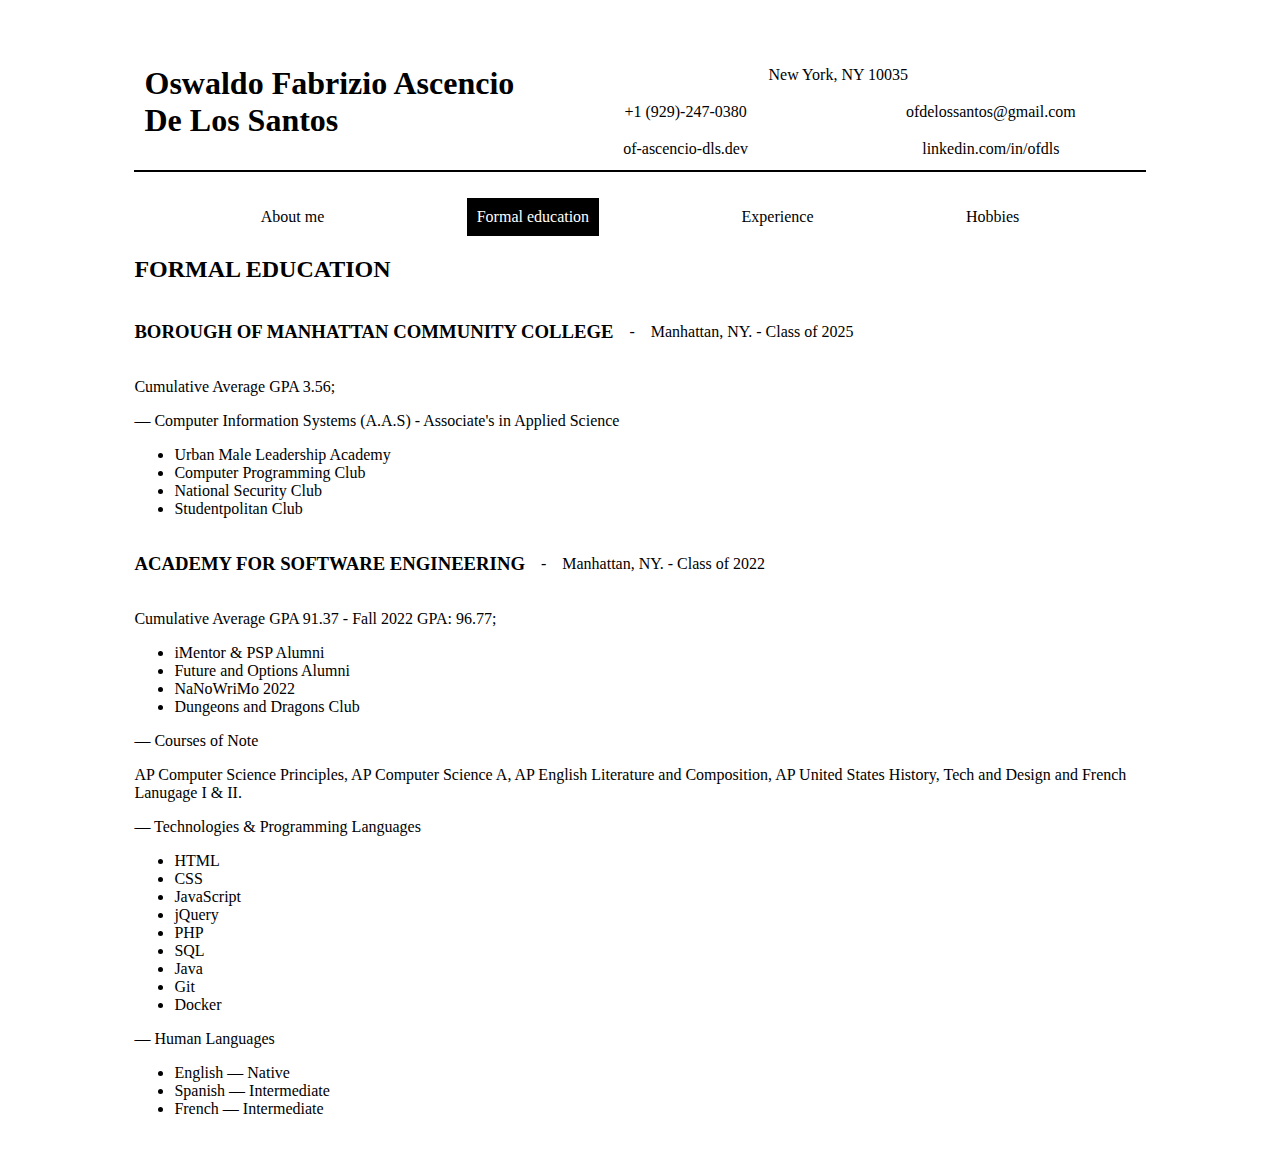
<file: education.html>
<!DOCTYPE html>
<html lang="en">
<head>
    <meta charset="UTF-8">
    <meta name="viewport" content="width=device-width, initial-scale=1.0">
    <meta name="author" content="Oswaldo Fabrizio Ascencio De Los Santos">
    <meta name="descriptions" content="A demo version of my portfolio">
    <title> Oswaldo Fabrizio Ascencio De Los Santos </title>
    <link rel="stylesheet" href="style.css"> 
</head>
<body>
    <main>
        <div class="header">
            <div class="header__info">
                <div class="header__info__title">
                    <h1> Oswaldo Fabrizio Ascencio De Los Santos </h1>
                </div>
                <div class="header__info__content">
                    <div class="header__info__content__row">
                        <p> New York, NY 10035 </p>
                    </div>
                    <div class="header__info__content__row">
                        <p> +1 (929)-247-0380 </p> <p> <a href="mailto:ofdelossantos@gmail.com"> ofdelossantos@gmail.com </a> </p>
                    </div>
                    <div class="header__info__content__row">
                        <p> <a href="404.html"> of-ascencio-dls.dev</a></p> <p> <a href="https://www.linkedin.com/in/ofdls">linkedin.com/in/ofdls</a> </p>
                    </div>
                </div>
            </div>
            <nav class="header__nav">
                <a href="index.html"> About me </a>
                <a href="education.html"
                    class="selected"> Formal education </a>
                <a href="experience.html"> Experience </a>
                <a href="hobbies.html"> Hobbies </a>
            </nav>
        </div>
        <section class="section">
            <h2> FORMAL EDUCATION </h2>
            <div class="section__item">
                <div class="section__item__header">
                    <h3> Borough of Manhattan Community College </h3> - <span> Manhattan, NY. - Class of 2025 </span>
                </div>
                <div class="section__item__info">
                    <p> Cumulative Average GPA 3.56; </p>
                    <p> &mdash; Computer Information Systems (A.A.S) - Associate's in Applied Science </p>
                </div>
                <div class="section__item__list">
                    <ul>
                        <li> Urban Male Leadership Academy </li>
                        <li> Computer Programming Club </li>
                        <li> National Security Club </li>
                        <li> Studentpolitan Club </li>
                    </ul>
                </div>
            </div>

            <div class="section__item">
                <div class="section__item__header">
                    <h3> Academy for Software Engineering </h3> - <span> Manhattan, NY. - Class of 2022 </span>
                </div>
                <div class="section__item__info">
                    <p> Cumulative Average GPA 91.37 - Fall 2022 GPA: 96.77; </p>
                    <ul>
                        <li> iMentor & PSP Alumni </li>
                        <li> Future and Options Alumni </li>
                        <li> NaNoWriMo 2022 </li>
                        <li> Dungeons and Dragons Club </li>
                    </ul>
                    <p> &mdash; Courses of Note </p>
                    <p> AP Computer Science Principles, AP Computer Science A, AP English Literature and Composition, AP United States History, Tech and Design and French Lanugage I & II. </p>
                </div>
                <div class="section__item__list">
                    <p> &mdash; Technologies & Programming Languages</p>
                    <ul>
                        <li> HTML </li>
                        <li> CSS </li>
                        <li> JavaScript </li>
                        <li> jQuery </li>
                        <li> PHP </li>
                        <li> SQL </li>
                        <li> Java </li>
                        <li> Git </li>
                        <li> Docker </li>
                    </ul>
                </div>
                <div class="section__item__list">
                    <p> &mdash; Human Languages </p>
                    <ul>
                        <li> English &mdash; Native </li>
                        <li> Spanish &mdash; Intermediate </li>
                        <li> French &mdash; Intermediate </li>
                    </ul>
                    
                </div>
            </div>
        </section>
    </main>
</body>
</html>
</file>
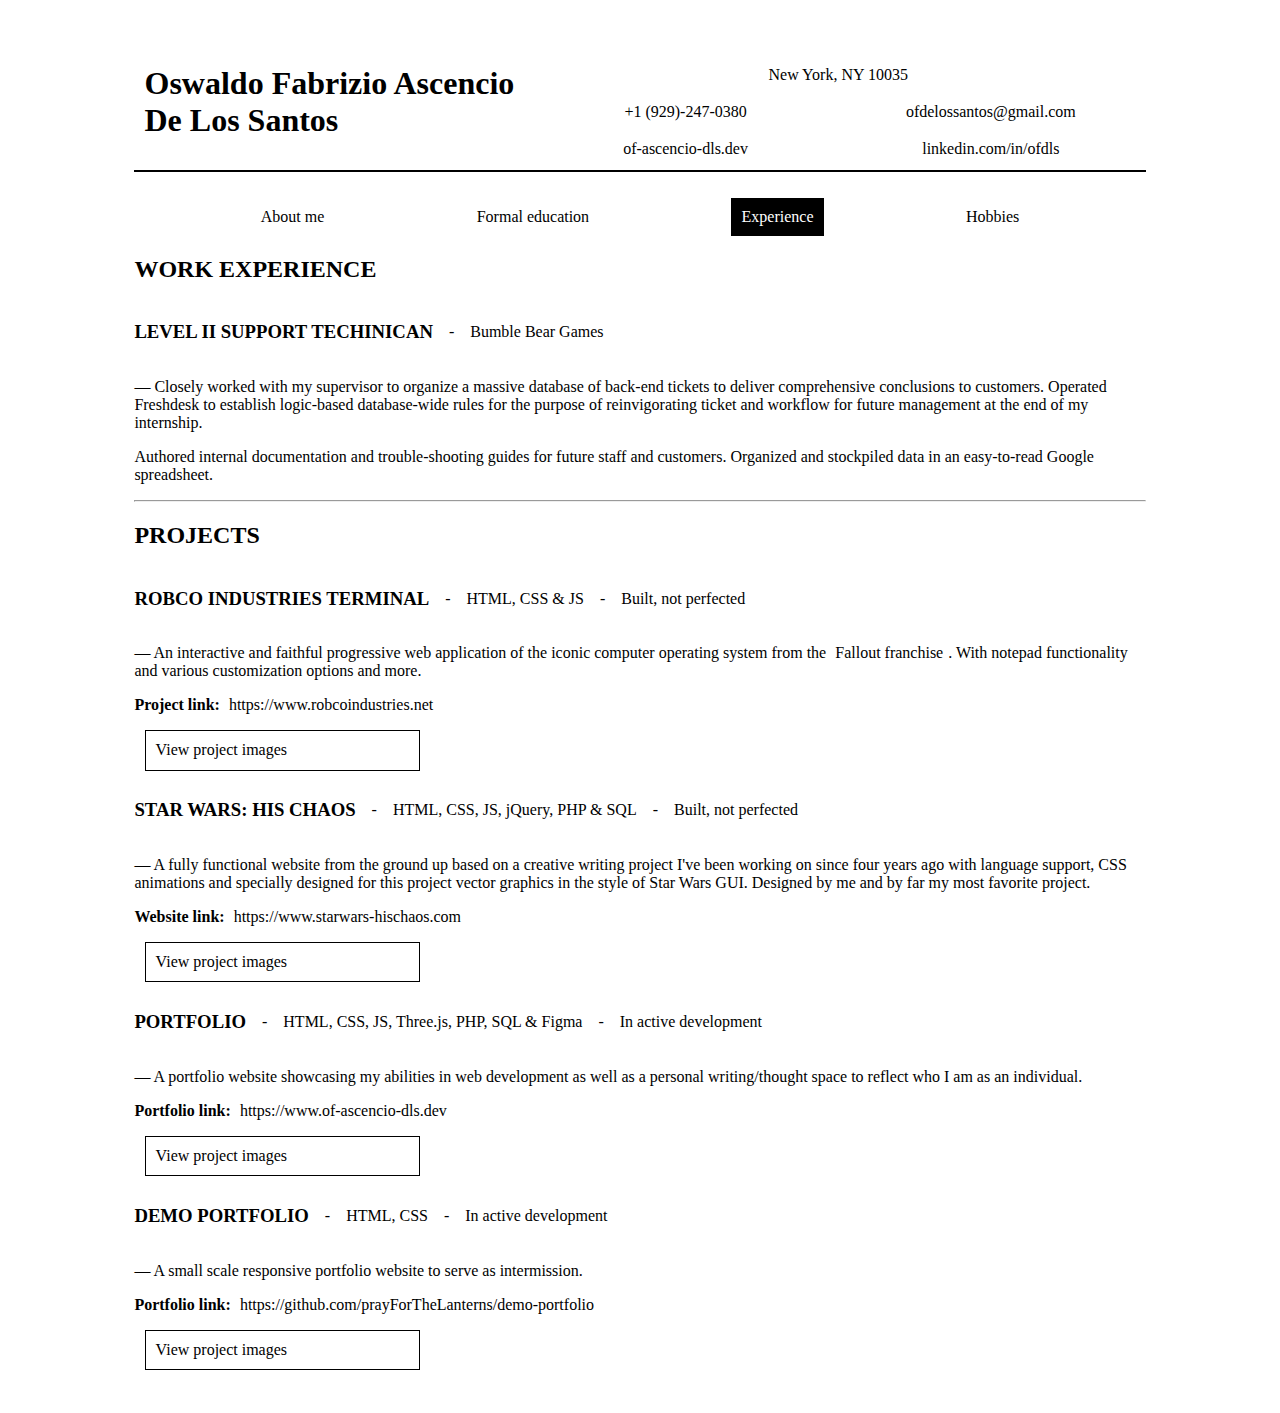
<file: experience.html>
<!DOCTYPE html>
<html lang="en">
<head>
    <meta charset="UTF-8">
    <meta name="viewport" content="width=device-width, initial-scale=1.0">
    <meta name="author" content="Oswaldo Fabrizio Ascencio De Los Santos">
    <meta name="descriptions" content="A demo version of my portfolio">
    <title> Oswaldo Fabrizio Ascencio De Los Santos </title>
    <link rel="stylesheet" href="style.css"> 
</head>
<body>
    <main>
        <div class="header">
            <div class="header__info">
                <div class="header__info__title">
                    <h1> Oswaldo Fabrizio Ascencio De Los Santos </h1>
                </div>
                <div class="header__info__content">
                    <div class="header__info__content__row">
                        <p> New York, NY 10035 </p>
                    </div>
                    <div class="header__info__content__row">
                        <p> +1 (929)-247-0380 </p> <p> <a href="mailto:ofdelossantos@gmail.com"> ofdelossantos@gmail.com </a> </p>
                    </div>
                    <div class="header__info__content__row">
                        <p> <a href="404.html"> of-ascencio-dls.dev</a></p> <p> <a href="https://www.linkedin.com/in/ofdls">linkedin.com/in/ofdls</a> </p>
                    </div>
                </div>
            </div>
            <nav class="header__nav">
                <a href="index.html"> About me </a>
                <a href="education.html"> Formal education </a>
                <a href="experience.html"
                    class="selected"> Experience </a>
                <a href="hobbies.html"> Hobbies </a>
            </nav>
        </div>
        <section class="section">
            <h2> WORK EXPERIENCE </h2>
            <div class="section__item">
                <div class="section__item__header">
                    <h3> Level II Support Techinican </h3> - <span> Bumble Bear Games </span>
                </div>
                <div class="section__item__info">
                    <p> &mdash; Closely worked with my supervisor to organize a massive database of back-end tickets to deliver comprehensive
                        conclusions to customers. Operated Freshdesk to establish logic-based database-wide rules for the purpose of 
                        reinvigorating ticket and workflow for future management at the end of my internship.
                    </p>
                    <p>
                        Authored internal documentation and trouble-shooting guides for future staff and customers. Organized and stockpiled
                        data in an easy-to-read Google spreadsheet. 
                    </p>
                </div>
            </div>
            <hr>
            <h2> PROJECTS </h2>
            <div class="section__item">
                <div class="section__item__header">
                    <h3> RobCo Industries Terminal </h3> - <span> HTML, CSS & JS </span> - <span> Built, not perfected </span>
                </div>
                <div class="section__item__info">
                    <p> &mdash; An interactive and faithful progressive web application of the iconic computer operating system from the <a href="https://en.wikipedia.org/wiki/Fallout_(franchise)"> Fallout franchise</a>. With notepad functionality and various customization options and more. </p>
                    <p> <strong> Project link: </strong> <a href="404.html"> https://www.robcoindustries.net </a> </p>
                </div>
                <div class="section__item__image">
                    <input type="checkbox" id="image-toggle-1" class="img-checkbox">
                    <label for="image-toggle-1" class="img-toggle">
                        <i class="fas fa-plus"></i>
                        <span> View project images </span>
                    </label>
                    <div class="section__item__image__gallery">
                        <img src="resources/images/projects/robco-thumbnail.png">
                        <img src="resources/images/projects/robco-site.png">
                    </div> 
                </div>          
            </div>
            <div class="section__item" style="display: none;">
                <div class="section__item__header">
                    <h3> CUNYFirst Import Schedule </h3> - <span> HTML, CSS & JS </span> - <span> Planned, not built </span>
                </div>
                <div class="section__item__info">
                    <p> &mdash; A tool that scans a printed out .pdf copy of student's schedules in CUNYFirst and generates an .ics file for easy scheduling, convenience and with an overview of their professors along with their rating based off of the information available on <a href="https://www.ratemyprofessors.com"> ratemyprofessors.com </a> </p>
                    <p> <strong> Project link: </strong> <a href="404.html"> https://www.cuny-importschedule.com </a> </p>
                </div>
            </div>
            <div class="section__item">
                <div class="section__item__header">
                    <h3> STAR WARS: His Chaos </h3> - <span> HTML, CSS, JS, jQuery, PHP & SQL </span> - <span> Built, not perfected </span>
                </div>
                <div class="section__item__info">
                    <p> &mdash; A fully functional website from the ground up based on a creative writing project I've been working on since four years ago with language support, CSS animations and specially designed for this project vector graphics in the style of Star Wars GUI. 
                        Designed by me and by far my most favorite project.</p>
                    <p> <strong> Website link: </strong> <a href="404.html"> https://www.starwars-hischaos.com </a> </p>
                </div>
                <div class="section__item__image">
                    <input type="checkbox" id="image-toggle-2" class="img-checkbox">
                    <label for="image-toggle-2" class="img-toggle">
                        <i class="fas fa-plus"></i>
                        <span> View project images </span>
                    </label>
                    <div class="section__item__image__gallery">
                        <img src="resources/images/his-chaos/startup.gif" style="height: 500px;">
                        <img src="resources/images/his-chaos/landing.png">
                        <img src="resources/images/his-chaos/join.png">
                        <img src="resources/images/his-chaos/carlac.png">
                        <img src="resources/images/his-chaos/characters.png">
                        <img src="resources/images/his-chaos/bio.png">
                        <img src="resources/images/his-chaos/features.png">
                        <img src="resources/images/his-chaos/terminal.png">
                    </div>
                </div>
            </div>
            <div class="section__item">
                <div class="section__item__header">
                    <h3> Portfolio </h3> - <span> HTML, CSS, JS, Three.js, PHP, SQL & Figma </span> - <span> In active development </span>
                </div>
                <div class="section__item__info">
                    <p> &mdash; A portfolio website showcasing my abilities in web development as well as a personal writing/thought space to reflect who I am as an individual. </p>
                    <p> <strong> Portfolio link: </strong> <a href="404.html"> https://www.of-ascencio-dls.dev </a> </p>
                </div>
                <div class="section__item__image">
                    <input type="checkbox" id="image-toggle-3" class="img-checkbox">
                    <label for="image-toggle-3" class="img-toggle">
                        <i class="fas fa-plus"></i>
                        <span> View project images </span>
                    </label>
                    <div class="section__item__image__gallery">
                        <img src="resources/images/portfolio/css.png">
                        <img src="resources/images/portfolio/intermission.png">
                        <img src="resources/images/portfolio/minimal.png">
                        <img src="resources/images/portfolio/mobile.png" style="height: 600px;">
                        <img src="resources/images/portfolio/about.png">
                    </div>
                </div>
            </div>
            <div class="section__item">
                <div class="section__item__header">
                    <h3> Demo Portfolio </h3> - <span> HTML, CSS </span> - <span> In active development </span>
                </div>
                <div class="section__item__info">
                    <p> &mdash; A small scale responsive portfolio website to serve as intermission. </p>
                    <p> <strong> Portfolio link: </strong> <a href="https://github.com/prayForTheLanterns/demo-portfolio"> https://github.com/prayForTheLanterns/demo-portfolio</a> </p>
                </div>
                <div class="section__item__image">
                    <input type="checkbox" id="image-toggle-4" class="img-checkbox">
                    <label for="image-toggle-4" class="img-toggle">
                        <i class="fas fa-plus"></i>
                        <span> View project images </span>
                    </label>
                    <div class="section__item__image__gallery">
                        <img src="resources/images/demo/desktop.png">
                        <img src="resources/images/demo/mobile.png">
                    </div>
                </div>
            </div>
        </section>
    </main>
</body>
</html>
</file>
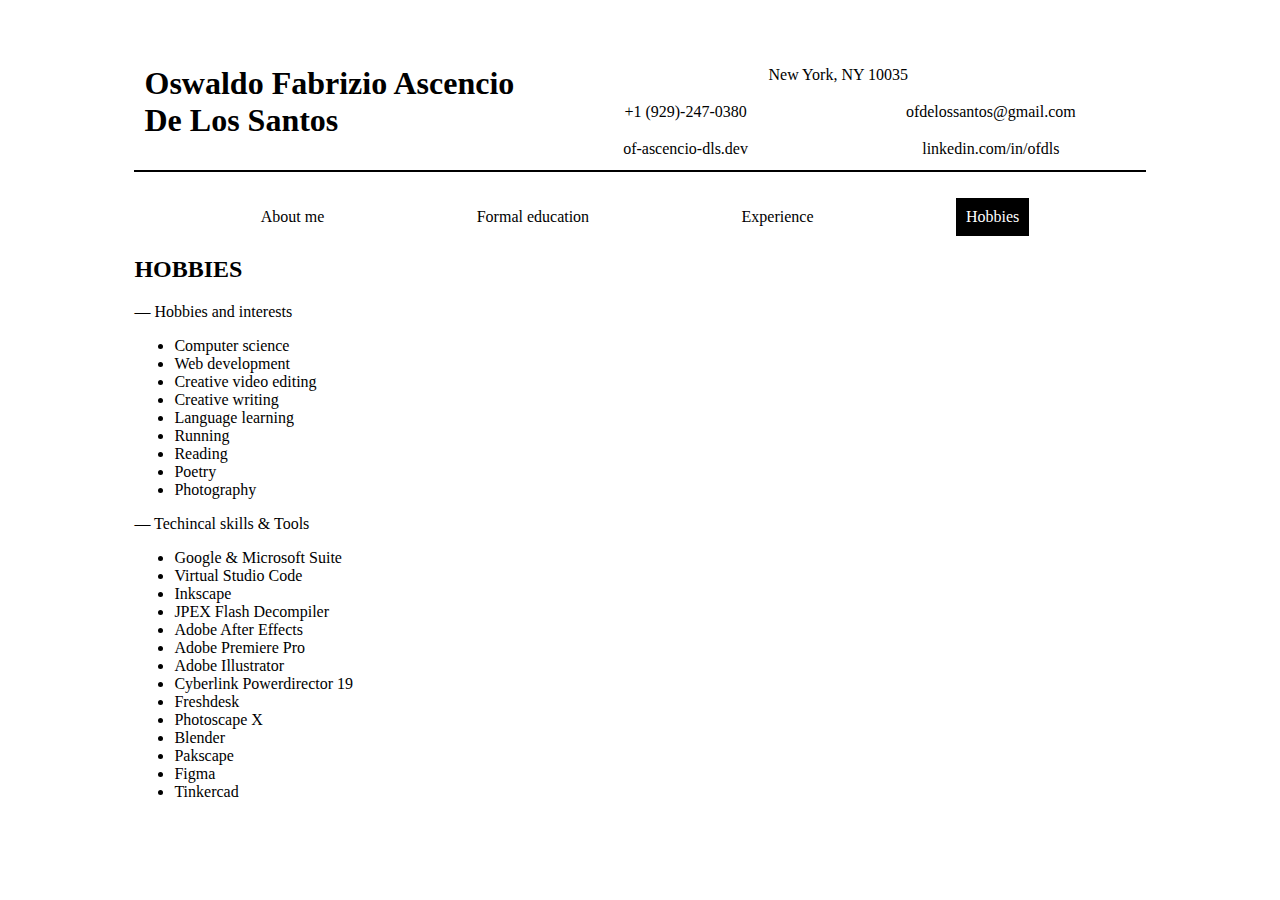
<file: hobbies.html>
<!DOCTYPE html>
<html lang="en">
<head>
    <meta charset="UTF-8">
    <meta name="viewport" content="width=device-width, initial-scale=1.0">
    <meta name="author" content="Oswaldo Fabrizio Ascencio De Los Santos">
    <meta name="descriptions" content="A demo version of my portfolio">
    <title> Oswaldo Fabrizio Ascencio De Los Santos </title>
    <link rel="stylesheet" href="style.css"> 
</head>
<body>
    <main>
        <div class="header">
            <div class="header__info">
                <div class="header__info__title">
                    <h1> Oswaldo Fabrizio Ascencio De Los Santos </h1>
                </div>
                <div class="header__info__content">
                    <div class="header__info__content__row">
                        <p> New York, NY 10035 </p>
                    </div>
                    <div class="header__info__content__row">
                        <p> +1 (929)-247-0380 </p> <p> <a href="mailto:ofdelossantos@gmail.com"> ofdelossantos@gmail.com </a> </p>
                    </div>
                    <div class="header__info__content__row">
                        <p> <a href="404.html"> of-ascencio-dls.dev</a></p> <p> <a href="https://www.linkedin.com/in/ofdls">linkedin.com/in/ofdls</a> </p>
                    </div>
                </div>
            </div>
            <nav class="header__nav">
                <a href="index.html"> About me </a>
                <a href="education.html"> Formal education </a>
                <a href="experience.html"> Experience </a>
                <a href="hobbies.html"
                    class="selected"> Hobbies </a>
            </nav>
        </div>
        <section class="section">
            <h2> HOBBIES </h2>
            <div class="section__item__list">
                <p> &mdash; Hobbies and interests </p>
                <ul>
                    <li> Computer science </li>
                    <li> Web development </li>
                    <li> Creative video editing </li>
                    <li> Creative writing </li>
                    <li> Language learning </li>
                    <li> Running </li>
                    <li> Reading </li>
                    <li> Poetry </li>
                    <li> Photography </li>
                </ul>
            </div>
            <div class="section__list">
                <p> &mdash; Techincal skills & Tools </p>
                <ul>
                    <li> Google & Microsoft Suite </li>
                    <li> Virtual Studio Code </li>
                    <li> Inkscape </li>
                    <li> JPEX Flash Decompiler </li>
                    <li> Adobe After Effects </li>
                    <li> Adobe Premiere Pro </li>
                    <li> Adobe Illustrator </li>
                    <li> Cyberlink Powerdirector 19 </li>
                    <li> Freshdesk </li>
                    <li> Photoscape X </li>
                    <li> Blender </li>
                    <li> Pakscape </li>
                    <li> Figma </li>
                    <li> Tinkercad </li>
                </ul>
            </div>
        </section>
    </main>
</body>
</html>
</file>
<file: style.css>
a {
    color: black;
    padding: 0.5%;
    text-decoration: none;
}
a:hover,
a.selected {
    background: black;
    color: white;
    text-decoration: underline;
}
main {
    padding: 2% 10%;
}
.header {
    display: flex;
    flex-direction: column;
}
.header__info {
    display: flex;
    flex-direction: row;
    padding: 1%;

    border-bottom: 2px solid black;
}
.header__info__title {
    display: flex;
    align-items: flex-end;
}
.header__info__content {
    display: flex;
    align-items: center;
    flex-direction: column;
    flex: 1 0 60%;
    gap: 1em;
    justify-content: end;
}
.header__info__content__row {
    display: flex;
    gap: 1em;
    width: 100%;

    text-align: center;
}
.header__info__content__row > * {
    width: 100%;
    padding: 0;
    margin: 0.10em;
}
.header__nav {
    display: flex;
    justify-content: space-evenly;
    gap: 1em;
    margin-top: 2.5%;
}
.header__nav a {
    padding: 1%;
    /* border: 1px solid black; */
    text-decoration: none;
}
.section__item__header {
    display: flex;
    align-items: center;
    gap: 1em;
}
.section__item__header h3 {
    text-transform: uppercase;
}   
.section__item__image {

}
.about a {
    padding: 0;
    color: blue;
    text-decoration: underline;
}
.about a:hover {
    background: none;
}

.section__item__image {
    display: flex;
    flex-direction: column;
    width: 100%;
    margin: 1%;
}

.img-toggle {
    width: 25%;
    padding: 1%;
    border: 1px solid black;
    color: black;
    cursor: pointer;
}
.img-toggle:hover {
    background: black;
    color: white;
}

.img-checkbox {
    display: none;
}

.img-checkbox ~ .section__item__image__gallery {
    display: none;
}
.img-checkbox:checked ~ .section__item__image__gallery {
    display: flex;
    align-items: center;
    overflow-x: scroll;
    overflow-y: hidden;
    width: 100%;
}
.section__item__image__gallery img {
    height: 100%;
    width: 100%;
}
</file>
